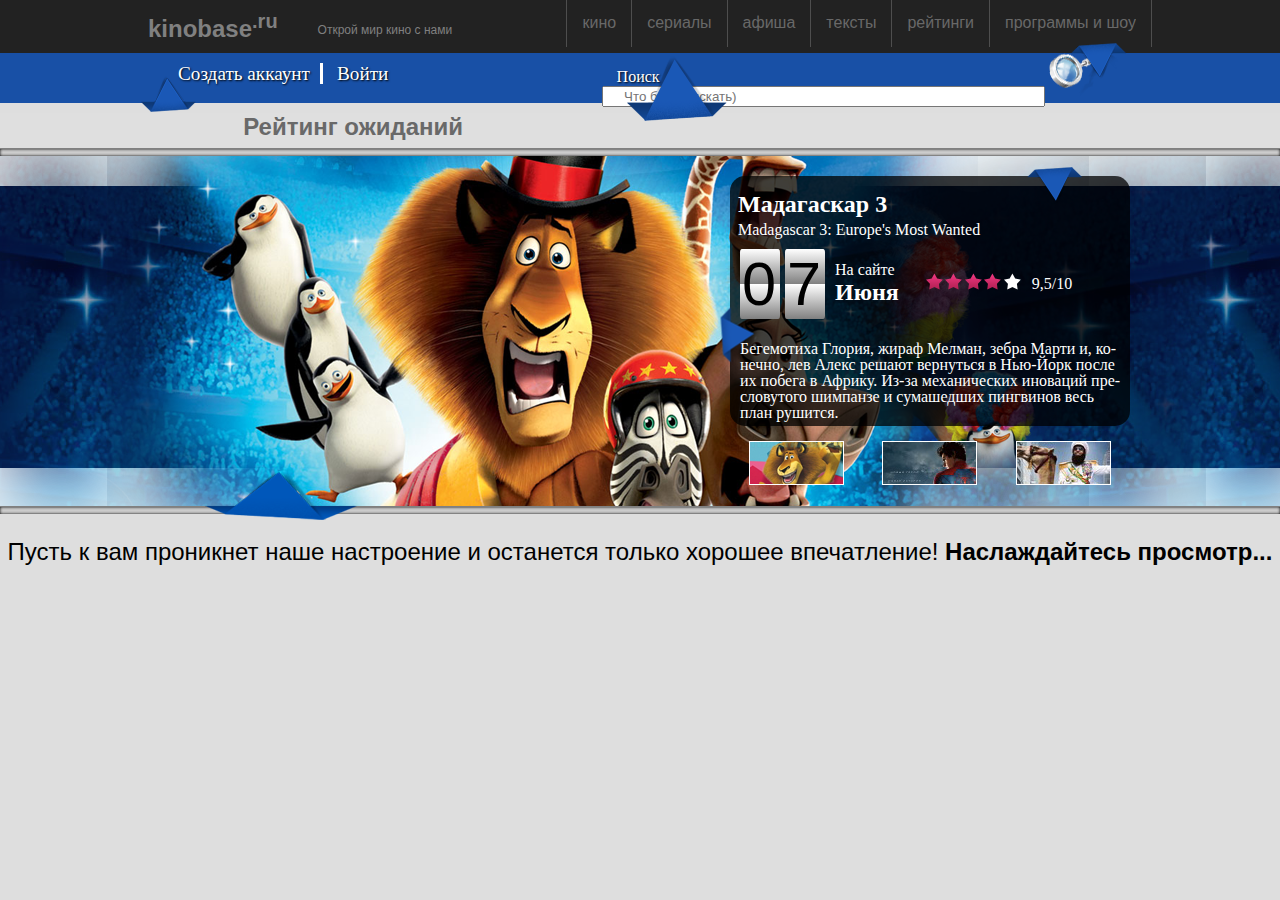
<file: homework-3/index.html>
<!DOCTYPE html>
<html lang="ru">
<head>
	<meta charset="utf-8">
	<meta name="viewport" content="width=device-width, initial-scale=1">
	<title>kinobase</title>
	<link rel="stylesheet" href="css/style.css">
</head>
<body>
	<header>
		<span class="nameplate">kinobase<sup>.ru</sup></span>
		<span class="nameplate-2">Открой мир кино с нами</span>
		<nav>
			<ul class="menu">
				<li><a href="">кино</a></li>
				<li><a href="">сериалы</a></li>
				<li><a href="">афиша</a></li>
				<li><a href="">тексты</a></li>
				<li><a href="">рейтинги</a></li>
				<li><a href="">программы и шоу</a></li>
			</ul>
		</nav>
	</header>
	<section>
		<div class="strip-1">
			<div class="container-enter">
				<ul class="enter">
					<li><a href="" class="border-a">Создать аккаунт</a></li>
					<li><a href="">Войти</a></li>
				</ul>
			</div>
			<div class="container-search">
				<form>
					<label><span class="search">Поиск</span><input class="input" type="text" name="film" placeholder="     Что будем искать)"></label>
				</form>
			</div>
			<div>
				<img src="images/corner_bottom.png" class="corner-bot">
			</div>
			<div>
				<img src="images/big_corner_bottom.png" class="corner-big">
			</div>
			<div>
				<img src="images/corner_search.png" class="corner-search">
			</div>
		</div>
	</section>
	<section>
		<div class="strip-2">
			<div class="container-rating">
				<p class="rating">Рейтинг ожиданий</p>
			</div>
		</div>
	</section>
	<section>
		<div class="strip-3"></div>
		<div class="container-for-poster">
			<div class="poster"></div>
			<div class="container-item">
				<div class="text-mad">
					<p class="tx-bold">Мадагаскар 3</p>
					<p>Madagascar 3: Europe's Most Wanted</p>
				</div>
				<div class="block-info">
					<div class="date">
						<div class="zero-bg "><span class="date-tx">0</span></div>
						<div class="zero-bg seven-bg"><span class="date-tx">7</span></div>
					</div>
					<div>
						<p>На сайте</p>
						<p class="tx-bold">Июня</p>
					</div>
					<div><img src="images/stars.png"></div>
					<div><p>9,5/10</p></div>
				</div>
				<p class="container-item-text">Бегемотиха Глория, жираф Мелман, зебра Марти и, конечно, лев Алекс решают вернуться в Нью-Йорк после их побега в Африку. Из-за механических иноваций пресловутого шимпанзе и сумашедших пингвинов весь план рушится.</p>
				<div class="top-right-corner"><img src="images/corner_bottom.png"></div>
				<div class="midlle-left-corner"><img src="images/corner_bottom.png"></div>
			</div>
			<div class="triple-poster">
				<a href=""><img src="images/madagaskar_1.png"></a>
				<a href=""><img src="images/madagaskar_2.png"></a>
				<a href=""><img src="images/madagaskar_3.png"></a>
			</div>
			<div><img src="images/big_corner_2.png" class="corner-short"></div>
		</div>
		<div class="strip-4"></div>
	</section>
	<main><p class="text-wish">Пусть к вам проникнет наше настроение и останется только хорошее впечатление! <b>Наслаждайтесь просмотр...</b></p></main>	
</body>
</html>
</file>
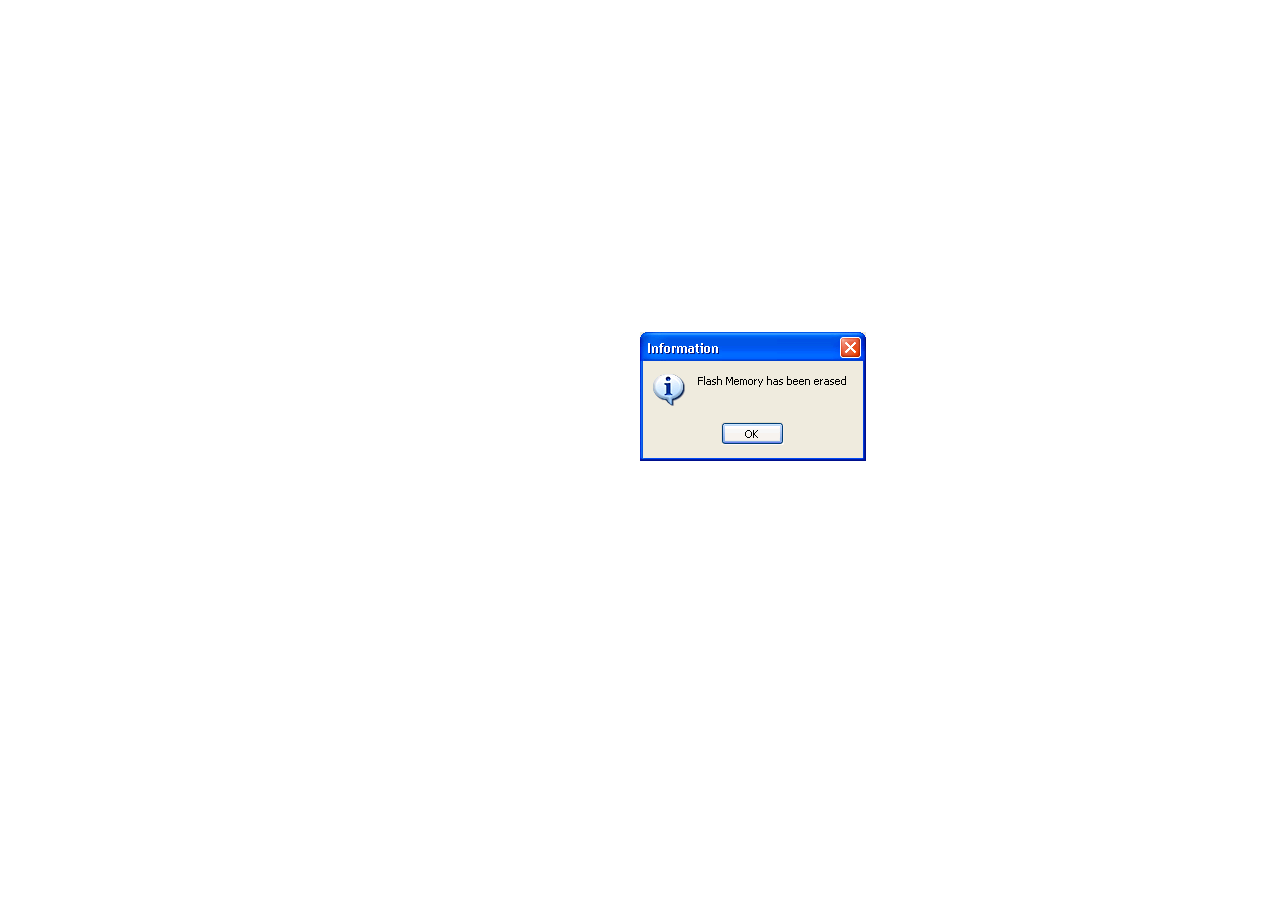
<file: homework-2/erasure.html>
<!DOCTYPE html>
<html>
<head>
	<meta charset="utf-8">
	<title>Flash Memory has been erased</title>
	<style>
		img {
		margin: 25% 50%;
		}			
	</style>
</head>
<body>
	<p><img src="MemoryErasure.png" alt="Flash Memory has been erased"></p>
</body>
</html>
</file>
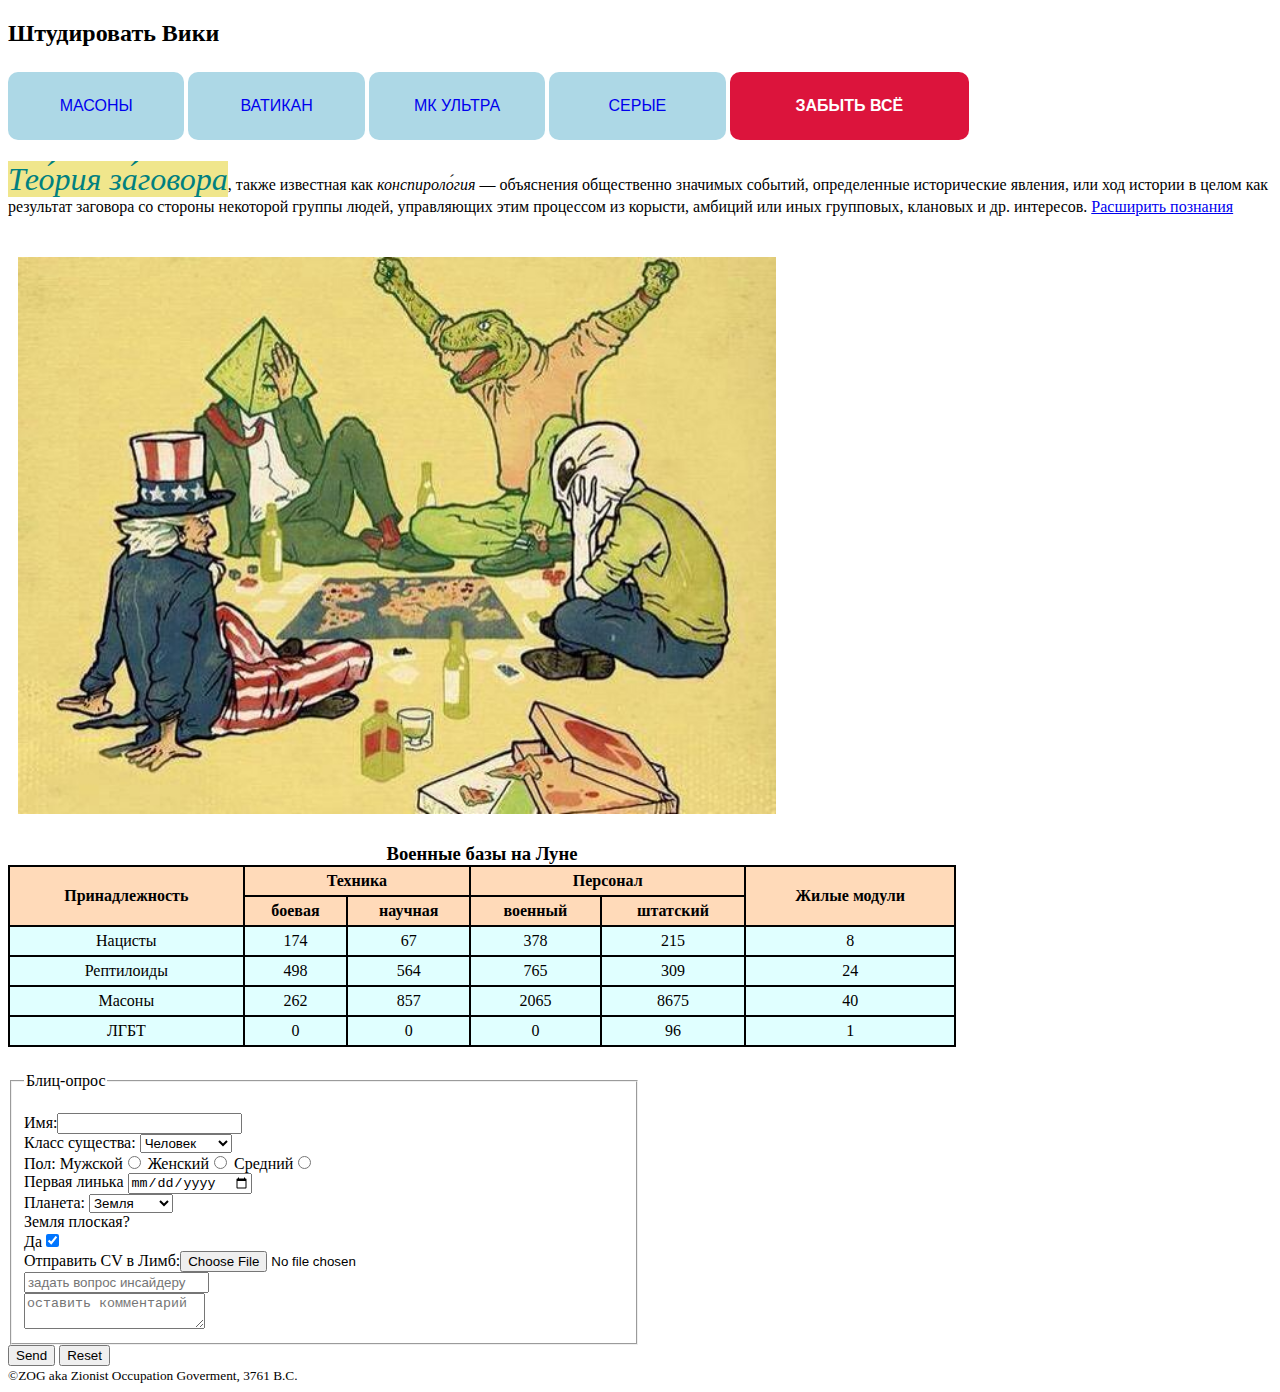
<file: homework-2/homework_2.html>
<!DOCTYPE html>
<html>
<head>
	<meta charset="utf-8">
	<title>Conspiracy</title>
	<link rel="stylesheet" href="home_style_2.css">
</head>
<body>
	<header>
		<h2>Штудировать Вики</h2>
	<nav>
		<a href="https://ru.wikipedia.org/wiki/%D0%9C%D0%B0%D1%81%D0%BE%D0%BD%D1%81%D1%82%D0%B2%D0%BE">Масоны</a>
		<a href="https://ru.wikipedia.org/wiki/%D0%92%D0%B0%D1%82%D0%B8%D0%BA%D0%B0%D0%BD">Ватикан</a>
		<a href="https://ru.wikipedia.org/wiki/%D0%9F%D1%80%D0%BE%D0%B5%D0%BA%D1%82_%C2%AB%D0%9C%D0%9A_%D0%A3%D0%BB%D1%8C%D1%82%D1%80%D0%B0%C2%BB">МК УЛЬТРА</a>
		<a href="https://ru.wikipedia.org/wiki/%D0%93%D1%80%D0%B5%D0%B8_(%D1%83%D1%84%D0%BE%D0%BB%D0%BE%D0%B3%D0%B8%D1%8F)">Серые</a>
		<a href="erasure.html" target="_blank">Забыть всё</a>
	</nav>
	</header>
	<p>
		<em class="text">Тео́рия за́говора</em>, также известная как <em>конспироло́гия</em> — объяснения общественно значимых событий, определенные исторические явления, или ход истории в целом как результат заговора со стороны некоторой группы людей, управляющих этим процессом из корысти, амбиций или иных групповых, клановых и др. интересов.
		<a href="10factsabout.html">Расширить познания</a>
	</p>
	<img src="conspiracy_scheme.jpg" alt="who rules the world" class="image">
	<br>
	<section>
	<table>
		<caption>Военные базы на Луне</caption>
		<thead>
			<tr class="mask1">
				<th rowspan="2">Принадлежность</th> <th colspan="2">Техника</th> <th colspan="2">Персонал</th> <th rowspan="2">Жилые модули</th>
			</tr>
			<tr class="mask1">
				<th>боевая</th> <th>научная</th> <th>военный</th> <th>штатский</th>
			</tr>
		</thead>
		<tbody>
			<tr>
				<td>Нацисты</td> <td>174</td> <td>67</td> <td>378</td> <td>215</td> <td>8</td>
			</tr>
			<tr>
				<td>Рептилоиды</td> <td>498</td> <td>564</td> <td>765</td> <td>309</td> <td>24</td>
			</tr>
			<tr>
				<td>Масоны</td> <td>262</td> <td>857</td> <td>2065</td> <td>8675</td> <td>40</td>
			</tr>
			<tr>
				<td>ЛГБТ</td> <td>0</td> <td>0</td> <td>0</td> <td>96</td> <td>1</td>
			</tr>
		</tbody>
	</table>
	</section>
	<section>
	<form>
		<fieldset>
			<legend>Блиц-опрос</legend>
			<br>
			<label>Имя:<input type="text" name="name" required/></label>
			<br>
			<label>Класс существа:
				<select>
					<option value="hum">Человек</option>
					<option value="ali">Чужой</option>
					<option value="pre">Хищник</option>
					<option value="mar">Марсианин</option>
					<option value="oth">Другой</option>
				</select>
			</label>
			<br>
			<label>Пол:</label>
			<label>Мужской<input type="radio" name="sex" value="man"/></label>
			<label>Женский<input type="radio" name="sex" value="woman"/></label>
			<label>Средний<input type="radio" name="sex" value="unisex"/></label>
			<br>
			<label>Первая линька <input type="date"/> </label>
			<br>
			<label>Планета: 
				<select name="planet">
					<option value="ear">Земля</option>
					<option value="nib">Нибиру</option>
					<option value="pos">Посейдон</option>
					<option value="tor">Торманс</option>
					<option value="lv">LV-426</option>
				</select>
			</label>
			<br>
			<label>Земля плоская?</label>
			<br>
			<label>Да<input type=checkbox name="flatearth" checked/></label>
			<br>
			<label>Отправить CV в Лимб:<input type="file"/></label>
			<br>
			<input type="text" name="question" placeholder="задать вопрос инсайдеру"/>
			<br>
			<textarea name="comment" placeholder="оставить комментарий"></textarea>
		</fieldset>
		<input type="submit" value="Send"/>
		<input type="reset" value="Reset"/>
	</form>
	<section>
	<footer><small>©ZOG aka Zionist Occupation Goverment, 3761 B.C.</small></footer>
</body>
</html>
</file>
<file: homework-3/css/style.css>
body {
	margin: 0;											
	padding: 0;
	background: #dedede;
}
header {
	background: #222222;
}
header::after {							/*clearfix для header*/
	content: "";
	display: table;
	clear: both;
}
.nameplate {							/*шильдик kinobase.ru*/
	float: left;
	font: bold 1.5em Tahoma, sans-serif;
	color: grey;
	padding: 10px 20px;
	margin-left: 10%;
}
.nameplate-2 {							/*шильдик "Открой мир кино с нами"*/
font: .75em Tahoma, sans-serif;
color: grey;
padding: 10px 20px;
position: relative;
top: 20px;
}
.menu {									/*главное меню сайта*/
	float: right;
	list-style-type: none;
	margin: -1.5% 10% 0 0;
	padding: 0;
}
.menu li {
	display: inline-block;
	margin-left: -4px;
	border-left: 1px solid rgba(255,255,255,.2);
}
.menu li:last-child {
	border-right: 1px solid rgba(255,255,255,.2);
}
.menu a {								/*оформление главменю сайта*/
	box-sizing: border-box;
	display: inline-block;
	text-decoration: none;
	color: grey;
	font: 1em Tahoma, sans-serif;
	padding: 15px 15px;
	width: 100%;
	opacity: .75;
	transition: opacity 1s, background 1s;
}
.menu a:hover {							/*подсветка главменю*/
	opacity: 1;
	background: rgba(255,255,255,.15);
}
.strip-1 {
	position: relative;					/*синяя полоса*/
	background: #1850a6;
	height: 50px;
}
.container-enter {						/*вход/регистрация*/
	position: absolute;
	left: 10%;
}
.enter {								
	list-style-type: none;
	margin-top: 0.625em;
}
.enter li {								
	display: inline-block;
}
.enter a {								
	text-decoration: none;
	text-shadow: 1px 1px 2px black;
	font: 1.2em serif;
	color: white;
	padding: 0 10px;
}
.border-a {								/*разделитель для вход/регистрация*/
	border-right: 3px solid white;
}
.container-search {						/*поле для поиска*/
	position: absolute;
	right: 13%;
	top: 50%;
	margin-top: -0.625em;
	width: 40%;
}
.search {
	color: white;
	text-shadow: 1px 1px 2px black;
	padding: 15px;
}
.input {
	width: 85%;
}
.corner-bot {							/*уголок слева от входа*/
	position: absolute;
	top: 23px;
	left: 11%;
}
.corner-big {							/*большой уголок слева от поиска*/
	position: absolute;
	top: 3px;
	left: 49%;
}
.corner-search {						/*уголок с лупой справа от поиска*/
	position: absolute;
	right: 12%;
	top: -20px;
}
.strip-2 {								/*серая полоса*/
	background: #dfdfdf;
	height: 35px;
}
.container-rating {						/*текст - рейтинг ожиданий*/
	margin-top: 10px;
	margin-left: 19%;
}
.rating {
	color: #696969;
	font: bold 1.5em sans-serif;
	margin: 0;
}
.strip-3 {								/*верхня полоса с тенью*/
	background: #cccccc;
	box-shadow: inset 0 0 3px;
	border-top: 1px solid grey;
	height: 7px;
}
.container-for-poster {					/*контейнер для большого постера к мадагаскару*/
	position: relative;
	width: 100%;
	height: 350px;
}
.poster {								/*большой постер к мадагаскару*/											
	background-image: url(../images/madagaskar-cut.png);
	width: 100%;
	height: 350px;
}
.top-right-corner {						/*верхний уголок блока с анотацией*/					
	position: absolute;
	right: 12%;
	top: -10%;
	transform: rotate(180deg);
}
.midlle-left-corner {					/*боковой уголок блока с анотацией*/
	transform: rotate(90deg);
	right: 93%;
	top: 53%;
	position: absolute;
}
.container-item {
	display: flex;						/*полупрозрачный блок с анотацией к мадагаскару*/
	position: absolute;
	right: 150px; 
	top: 20px; 
	background-color: rgba(0, 0, 0, .75);
	width: 400px;
	height: 250px;
	border-radius: 15px;
	align-items: flex-end;
}
.container-item-text {
	font: bold;							/*оформление анотации к мадагаскару*/
	color: white;
	margin: 0;
	line-height: 1;
	padding-left: 10px;
	padding-bottom: 5px;
	hyphens: auto; 
}
.text-mad {								/*верхний текст в блоке с анотацией*/
	position: absolute;
	color: white;
	top: 1%;
	left: 2%;
	line-height: .1;
}
.block-info {							/*блок с датой и рейтингом*/
	position: absolute;
	display: flex;
	width: 400px;
	height: 120px;
	top: 19%;
	align-items: center;
	justify-content: flex-start;
}
.block-info p{
	color: white;
	margin: 0;
}
.date {									/*контейнер для даты*/
	display: flex;
	justify-content: space-between;
	margin: 0 10px 0 10px;
}
.zero-bg {								/*оформление фона даты*/
	background-image: repeating-linear-gradient(to bottom, white 35px, grey);
	width: 40px;
	height: 70px;
	border-radius: 5%;	
}
.date-tx {								/*оформление цифры даты*/					
	font: 46pt Tahoma, sans-serif;
	line-height: 70px;
	margin-left: 2px;
}
.seven-bg {
	margin-left: 5px;
}
.tx-bold {								/*жирный текст*/
	font-size: x-large;
	font-weight: bold;
}
.triple-poster {						/*блок с мелкими постерами*/
	position: absolute;
	height: 50px;
	width: 400px;
	right: 150px;
	bottom: 15px;
	display: flex;
	justify-content: space-around;
}
.triple-poster img {					/*размер и рамка для мелких постеров*/
	width: 93px;
	height: 42px;
	border: 1px solid white;
}
.corner-short {							/*растянутый уголок*/
	position: absolute;
	left: 16%;
	bottom: -4%;
}
.strip-4 {								/*нижняя полоса c тенью*/
	background: #cccccc;
	box-shadow: inset 0 0 3px;
	border-top: 1px solid grey;
	height: 7px;
}
.text-wish {							/*текст пожелание*/
	text-align: center;
	font: 1.5em Tahoma, sans-serif;
}
</file>
<file: homework-2/home_style_2.css>
table {
	width: 75%;
	border-collapse: collapse;
	margin-bottom: 25px;
	}
caption {
	caption-side: top;
	font-size: 14pt;
	font-weight: bold;
	color: #000000;
	}
tr {
	text-align: center;
	background: #E0FFFF;
	}
th {
	border: 2px solid;
	padding: 5px;
	}
td {
	border: 2px solid;
	padding: 5px;
	}
.mask1 {
	background: #FFDAB9;
	}
form {
	width: 50%;
	}
.text {
	color: teal;
	font-size: 2em;
	font-style: italic;
	background-color: #F0E68C;
	}
a:visited {
	color: purple;
		}
.image {
	width: 60%; height: 60%;
	margin: 25px 10px;
	}
nav>a[href^="https"] {
	text-decoration: none;
	display: inline-block;
	background: #ADD8E6;
	margin: 5px 0;
	padding: 25px;
	text-transform: uppercase;
	text-align: center;
	border-radius: 10px;
	font-family: Tahoma, sans-serif;
	width: 10%;
	}
[target] {
	text-decoration: none;
	display: inline-block;
	background: #DC143C;
	margin: 5px 0;
	padding: 25px;
	text-transform: uppercase;
	text-align: center;
	border-radius: 10px;
	font-family: Tahoma, sans-serif;
	width: 15%;
	color: white;
	font-weight: bold;
	}
[target]:visited {
	color: white;
	}
</file>
